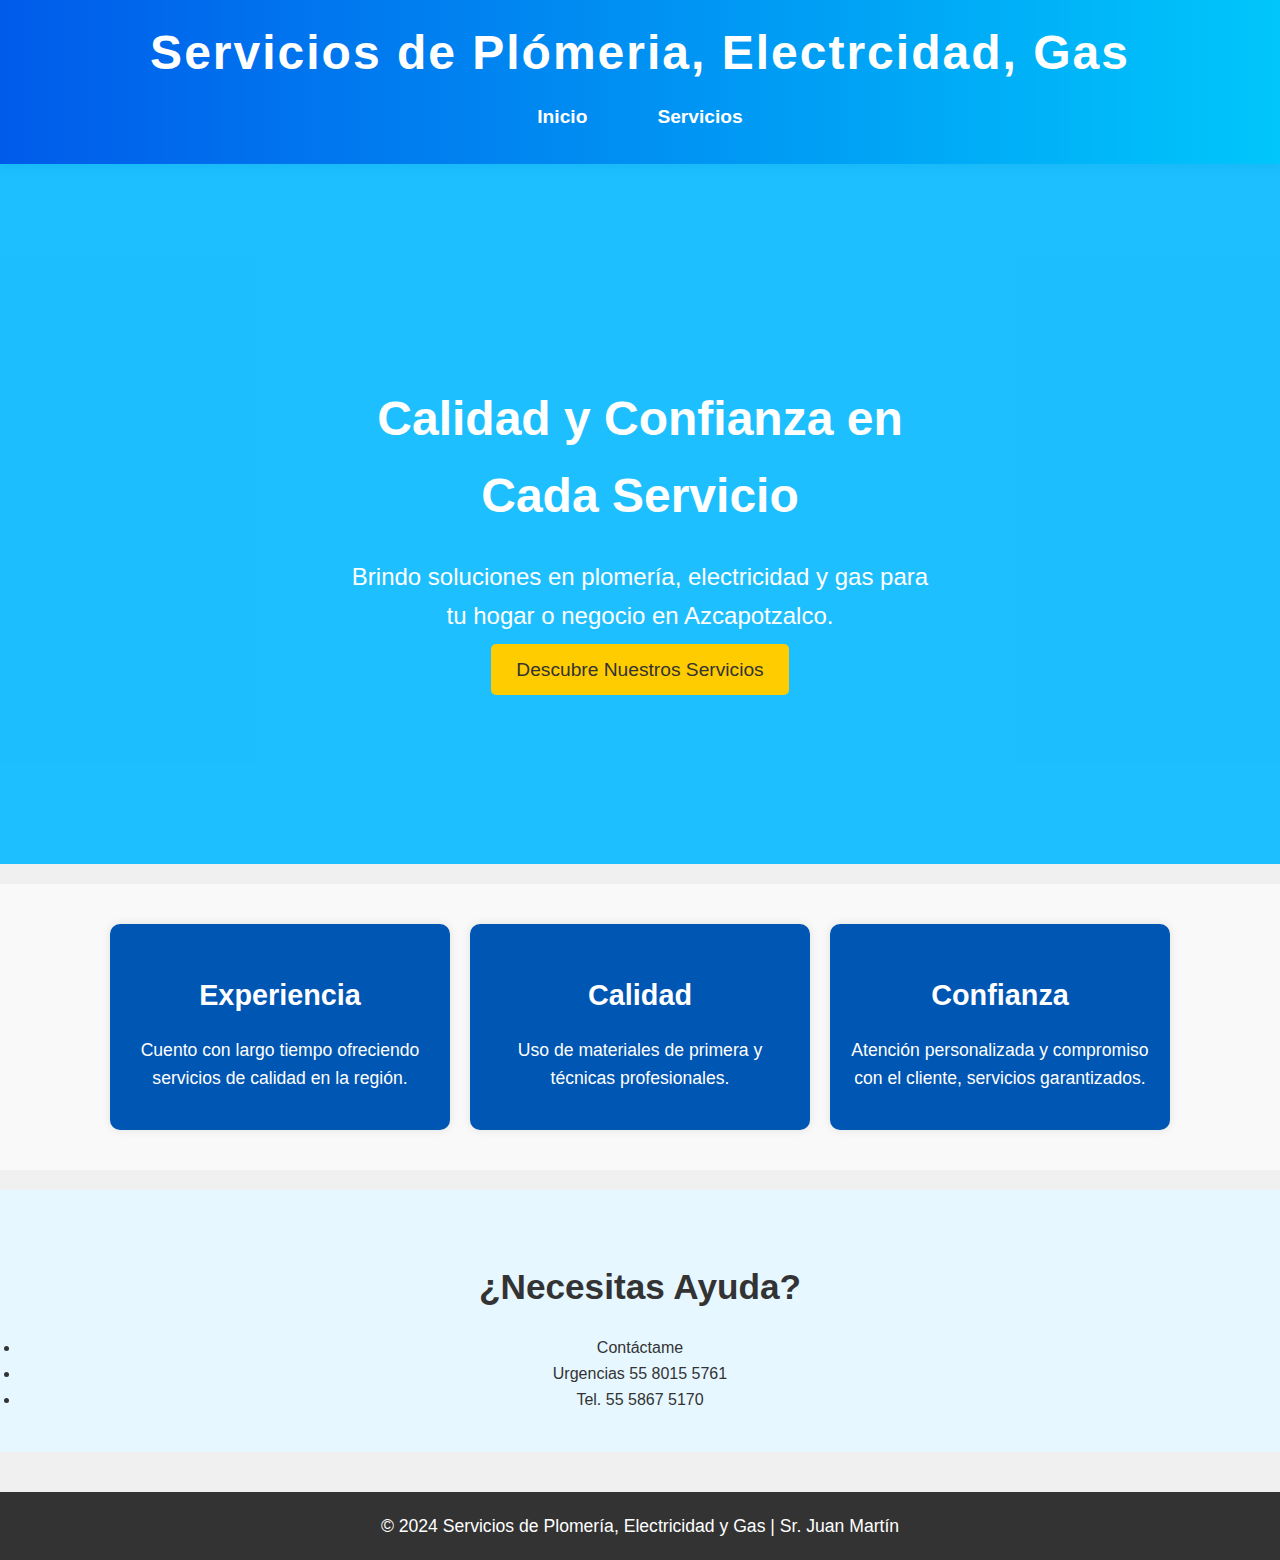
<file: index.html>
<!DOCTYPE html>
<html lang="es">
<head>
    <meta charset="UTF-8">
    <meta name="viewport" content="width=device-width, initial-scale=1.0">
    <title>Servicios de Plomería, Electricidad y Gas</title>
    <link rel="stylesheet" href="styles.css">
</head>
<body>
    <header>
        <h1>Servicios de Plómeria, Electrcidad, Gas</h1>
        <nav>
            <ul>
                <li><a href="index.html">Inicio</a></li>
                <li><a href="servicios.html">Servicios</a></li>
                
            </ul>
        </nav>
    </header>

    <section class="hero">
        <div class="hero-content">
            <h2>Calidad y Confianza en Cada Servicio</h2>
            <p>Brindo soluciones en plomería, electricidad y gas para tu hogar o negocio en Azcapotzalco.</p>
            <a href="servicios.html" class="btn-primary">Descubre Nuestros Servicios</a>
        </div>
    </section>

    <section class="overview">
    
        <div class="overview-cards">
            <div class="card">
                <h3>Experiencia</h3>
                <p>Cuento con largo tiempo ofreciendo servicios de calidad en la región.</p>
            </div>
            <div class="card">
                <h3>Calidad</h3>
                <p>Uso de materiales de primera y técnicas profesionales.</p>
            </div>
            <div class="card">
                <h3>Confianza</h3>
                <p>Atención personalizada y compromiso con el cliente, servicios garantizados.</p>
            </div>
        </div>
    </section>

    <section class="cta">
        <h2>¿Necesitas Ayuda?</h2>
       
        
          <LI>  Contáctame</li>
            <LI>   Urgencias 55 8015 5761</LI>
            <LI>    Tel. 55 5867 5170</li>
        
       
    </section>

    <footer>
        <p>© 2024 Servicios de Plomería, Electricidad y Gas | Sr. Juan Martín</p>
    </footer>

    <script src="script.js"></script>

</body>
</html>
</file>
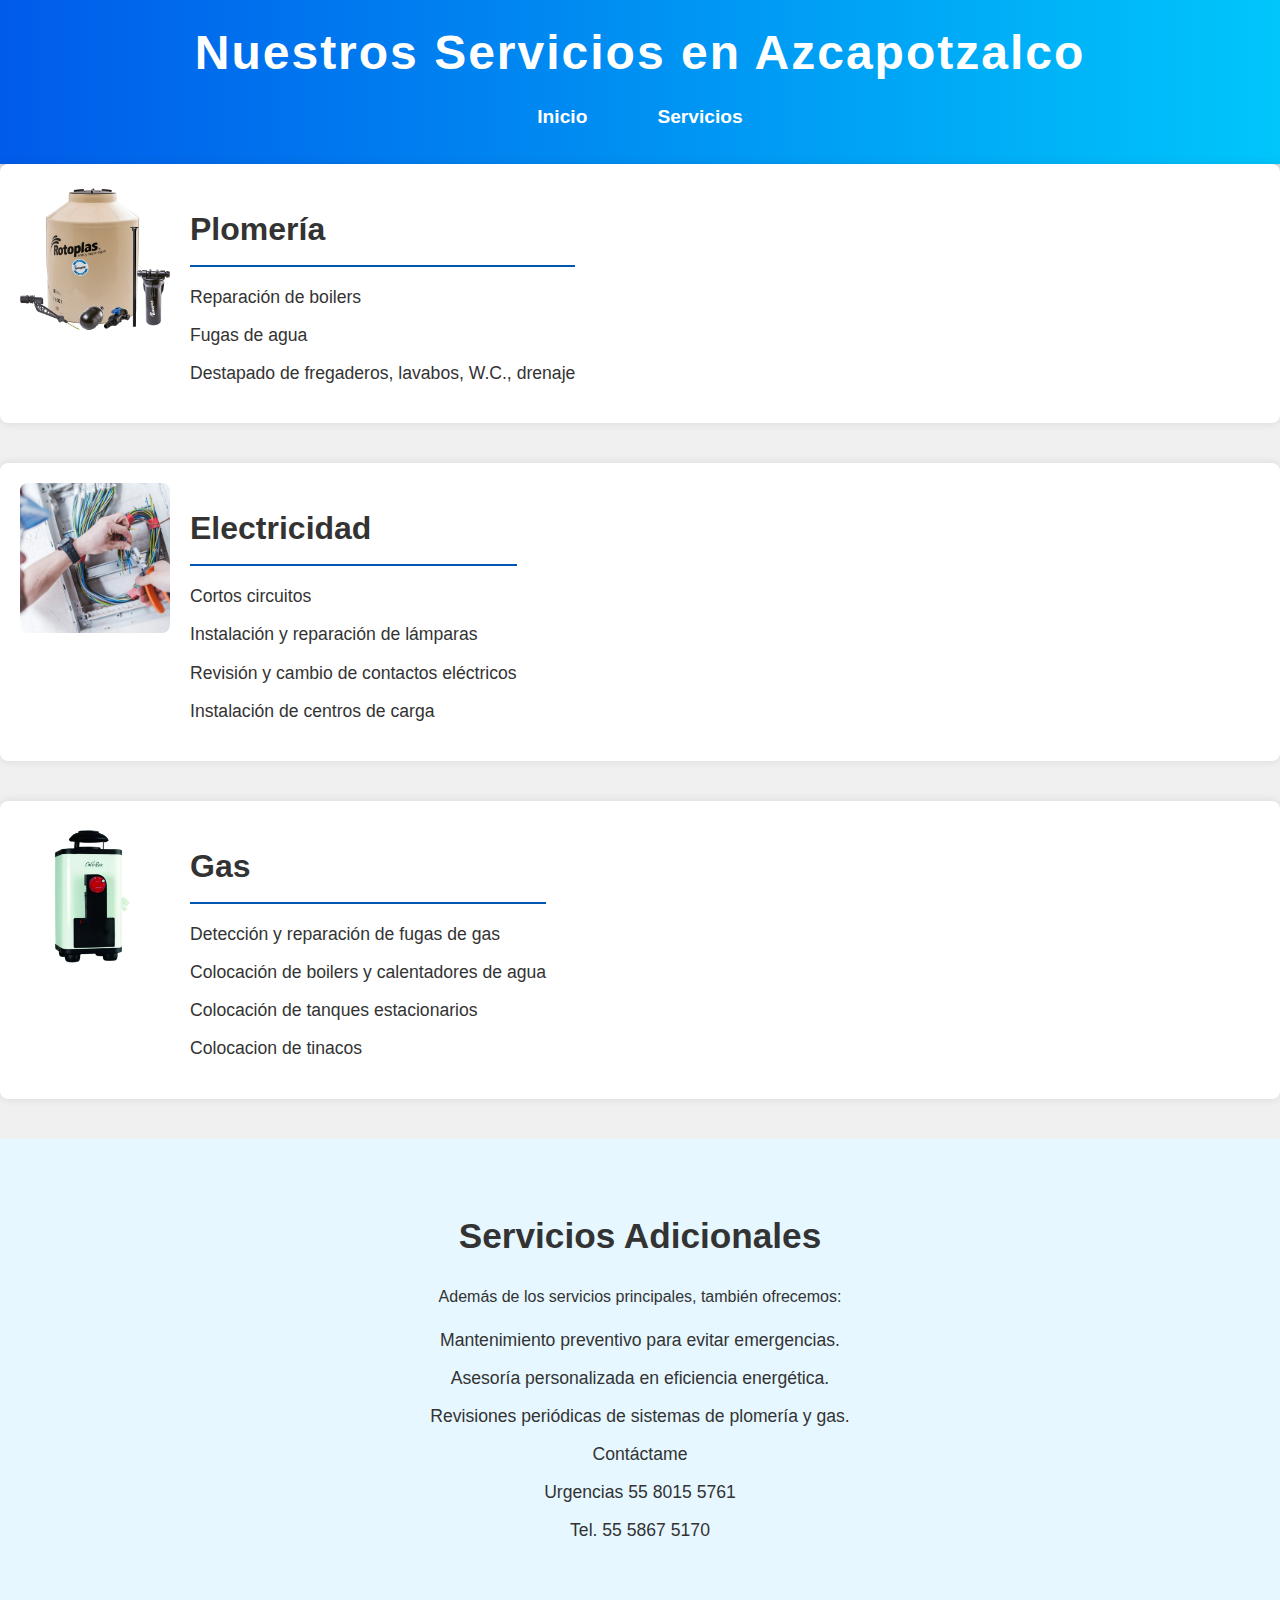
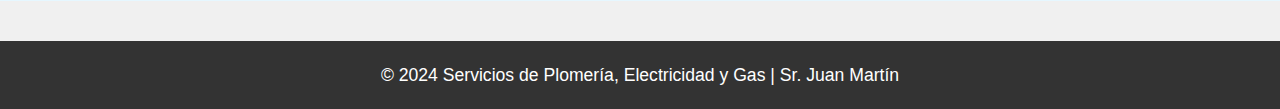
<file: servicios.html>
<!DOCTYPE html>
<html lang="es">
<head>
    <meta charset="UTF-8">
    <meta name="viewport" content="width=device-width, initial-scale=1.0">
    <title>Nuestros Servicios en Azcapotzalco</title>
    <link rel="stylesheet" href="styles.css">
    <script src="script.js"></script>
</head>
<body>
    <header>
        <h1>Nuestros Servicios en Azcapotzalco</h1>
        <nav>
            <ul>
                <li><a href="index.html">Inicio</a></li>
                <li><a href="servicios.html">Servicios</a></li>
               
            </ul>
        </nav>
    </header>

    <section class="services">
        <div class="service-item">
            <img src="rotoplas.png" alt="Plomería">
            <div class="service-info">
                <h2>Plomería</h2>
                <ul>
                    <li>Reparación de boilers</li>
                    <li>Fugas de agua</li>
                    
                    <li>Destapado de fregaderos, lavabos, W.C., drenaje</li>
                </ul>
            </div>
        </div>

        <div class="service-item">
            <img src="electricidad.webp" alt="Electricidad">
            <div class="service-info">
                <h2>Electricidad</h2>
                <ul>
                    <li>Cortos circuitos</li>
                    <li>Instalación y reparación de lámparas</li>
                    <li>Revisión y cambio de contactos eléctricos</li>
                    <li>Instalación de centros de carga</li>
                </ul>
            </div>
        </div>

        <div class="service-item">
            <img src="Boiler.webp" alt="Gas">
            <div class="service-info">
                <h2>Gas</h2>
                <ul>
                    <li>Detección y reparación de fugas de gas</li>
                    <li>Colocación de boilers y calentadores de agua</li>
                    <li>Colocación de tanques estacionarios</li>
                    <LI>Colocacion de tinacos</LI>
                    
                </ul>
            </div>
        </div>
    </section>

    <section class="additional-services">
        <h2>Servicios Adicionales</h2>
        <p>Además de los servicios principales, también ofrecemos:</p>
        <ul>
            <li>Mantenimiento preventivo para evitar emergencias.</li>
            <li>Asesoría personalizada en eficiencia energética.</li>
            <li>Revisiones periódicas de sistemas de plomería y gas.</li>
            <li>Contáctame</li>
            <LI>Urgencias 55 8015 5761</LI>
            <li>Tel. 55 5867 5170</li>
        </ul>
    </section>

    <footer>
        <p>© 2024 Servicios de Plomería, Electricidad y Gas | Sr. Juan Martín</p>
        
    </footer>
    <script src="script.js"></script>
</body>
<script src="script.js"></script>
</html>
</file>
<file: styles.css>
/* General Styles */
body {
    font-family: 'Arial', sans-serif;
    line-height: 1.6;
    margin: 0;
    padding: 0;
    background-color: #f4f4f4;
    color: #333;
}

header {
    background-color: #0056b3; /* Azul secundario */
    color: white;
    padding: 20px;
    text-align: center;
}

header h1 {
    margin: 0;
    font-size: 2.5em;
}

nav ul {
    list-style: none;
    padding: 0;
    display: flex;
    justify-content: center;
    margin-top: 10px;
}

nav ul li {
    margin: 0 15px;
}

nav ul li a {
    color: white;
    text-decoration: none;
    font-size: 1.1em;
}

nav ul li a:hover {
    color: #ffcc00;
}
.hero {
    background-color: 
    rgba(0, 183, 255, 0.877); /* Cambia esto al color que prefieras */
    color: white;
    padding: 80px 20px;
    text-align: center;
    display: flex;
    align-items: center;
    justify-content: center;
    height: 60vh;
}

.hero-content {
    max-width: 600px;
}

.hero h2 {
    font-size: 2.5em;
    margin-bottom: 20px;
}

.hero p {
    font-size: 1.2em;
    margin-bottom: 20px;
}

.btn-primary {
    background-color: #ff0000;
    color: #333;
    padding: 15px 25px;
    text-decoration: none;
    border-radius: 5px;
    font-size: 1.2em;
}

.btn-primary:hover {
    background-color: #e60000;
}


.btn-primary {
    background-color: #ffcc00;
    color: #333;
    padding: 15px 25px;
    text-decoration: none;
    border-radius: 5px;
    font-size: 1.2em;
}

.btn-primary:hover {
    background-color: #e6b800;
}

.overview {
    padding: 40px 20px;
    text-align: center;
    background-color: white;
    margin: 20px 0;
}

.overview h2 {
    font-size: 2.2em;
    margin-bottom: 20px;
}

.overview-cards {
    display: flex;
    justify-content: center;
    gap: 20px;
}

.card {
    background-color: #0056b3; /* Azul secundario */
    color: white;
    padding: 20px;
    border-radius: 10px;
    flex: 1;
    max-width: 300px;
}

.card h3 {
    font-size: 1.5em;
    margin-bottom: 10px;
}

.card p {
    font-size: 1.1em;
}

.cta {
    padding: 40px 20px;
    text-align: center;
    background-color: #e6f7ff;
    margin: 20px 0;
}

.cta h2 {
    font-size: 2.2em;
    margin-bottom: 20px;
}

.cta p {
    font-size: 1.1em;
    margin-bottom: 20px;
}

.btn-secondary {
    background-color: #0056b3; /* Azul secundario */
    color: white;
    padding: 15px 25px;
    text-decoration: none;
    border-radius: 5px;
    font-size: 1.2em;
}

.btn-secondary:hover {
    background-color: #004080;
}

footer {
    background-color: #278f8f;
    color: white;
    text-align: center;
    padding: 10px 0;
    margin-top: 20px;
}

footer p {
    margin: 0;
    font-size: 1em;
}

.services-container {
    max-width: 800px;
    margin: 0 auto;
    padding: 20px;
}

.services h2 {
    font-size: 2em;
    margin-top: 20px;
    border-bottom: 2px solid #0056b3; /* Azul secundario */
    padding-bottom: 10px;
}

.services ul {
    list-style: none;
    padding: 0;
}

.services ul li {
    font-size: 1.1em;
    margin-bottom: 10px;
}

.additional-services {
    padding: 40px 20px;
    text-align: center;
    background-color: #e6f7ff;
    margin: 20px 0;
}

.additional-services h2 {
    font-size: 2.2em;
    margin-bottom: 20px;
}

.additional-services ul {
    list-style: none;
    padding: 0;
}

.additional-services ul li {
    font-size: 1.1em;
    margin-bottom: 10px;
}
.service-item {
    display: flex;
    align-items: flex-start;
    margin-bottom: 40px;
    padding: 20px;
    background-color: #fff;
    box-shadow: 0 0 10px rgba(0, 0, 0, 0.1);
    border-radius: 8px;
}

.service-item img {
    width: 150px;
    height: 150px;
    margin-right: 20px;
    border-radius: 8px;
    object-fit: cover;
}

.service-info h2 {
    font-size: 2em;
    margin-bottom: 10px;
}

.service-info ul {
    list-style: none;
    padding: 0;
}

.service-info ul li {
    font-size: 1.1em;
    margin-bottom: 10px;
}

.additional-services {
    padding: 40px 20px;
    text-align: center;
    background-color: #e6f7ff;
    margin: 20px 0;
}

.additional-services h2 {
    font-size: 2.2em;
    margin-bottom: 20px;
}

.additional-services ul {
    list-style: none;
    padding: 0;
}

.additional-services ul li {
    font-size: 1.1em;
    margin-bottom: 10px;
}










@media (max-width: 768px) {
    /* Estilo para el encabezado */
    header h1 {
        font-size: 1.8em;
    }

    nav ul {
        flex-direction: column;
        align-items: center;
        margin-top: 10px;
    }

    nav ul li {
        margin: 10px 0;
    }

    .hero {
        padding: 60px 10px;
        height: auto;
        text-align: center;
    }

    .hero h2 {
        font-size: 2em;
    }

    .hero p {
        font-size: 1em;
    }

    .service-item {
        flex-direction: column;
        align-items: center;
        text-align: center;
    }

    .service-item img {
        width: 100%;
        max-width: 300px;
        height: auto;
        margin-bottom: 20px;
    }

    .service-info h2 {
        font-size: 1.8em;
    }

    .service-info ul li {
        font-size: 1em;
    }

    .additional-services {
        padding: 20px 10px;
    }

    .additional-services h2 {
        font-size: 1.8em;
    }
}

@media (max-width: 480px) {
    /* Ajustes para pantallas muy pequeñas */
    header h1 {
        font-size: 1.5em;
    }

    .hero h2 {
        font-size: 1.5em;
    }

    .hero p {
        font-size: 0.9em;
    }

    .service-info h2 {
        font-size: 1.5em;
    }

    .service-info ul li {
        font-size: 0.9em;
    }

    .additional-services h2 {
        font-size: 1.5em;
    }
}











.overview {
    padding: 40px 20px;
    background-color: #f9f9f9;
    text-align: center;
}

.overview h2 {
    font-size: 2.5em;
    margin-bottom: 20px;
}

.overview-cards {
    display: flex;
    flex-wrap: wrap;
    justify-content: center;
    gap: 20px;
}

.card {
    background-color: #0056b3;
    border-radius: 10px;
    box-shadow: 0 0 10px rgba(0, 0, 0, 0.1);
    padding: 20px;
    text-align: center;
    width: 30%;
    max-width: 300px;
}

.card h3 {
    font-size: 1.8em;
    margin-bottom: 10px;
}

.card p {
    font-size: 1.1em;
}

/* Estilos adaptativos para pantallas pequeñas */
@media (max-width: 768px) {
    .card {
        width: 45%; /* Ajusta el tamaño de las tarjetas en pantallas más pequeñas */
    }
}

@media (max-width: 480px) {
    .card {
        width: 90%; /* Las tarjetas ocupan casi todo el ancho en pantallas muy pequeñas */
    }

    .overview h2 {
        font-size: 2em;
    }

    .card h3 {
        font-size: 1.5em;
    }

    .card p {
        font-size: 1em;
    }
}



















/* Fuentes Importadas */
@import url('https://fonts.googleapis.com/css2?family=Roboto:wght@400;700&display=swap');

/* General Styles */
body {
    font-family: 'Roboto', sans-serif;
    line-height: 1.6;
    margin: 0;
    padding: 0;
    background-color: #f0f0f0;
    color: #333;
}

/* Efectos de Transición */
* {
    transition: all 0.3s ease;
}

/* Header */
header {
    background: linear-gradient(90deg, #005bea, #00c6fb);
    color: white;
    padding: 15px 0;
    text-align: center;
    box-shadow: 0 4px 8px rgba(0, 0, 0, 0.2);
}

header h1 {
    margin: 0;
    font-size: 3em;
    letter-spacing: 2px;
}

nav ul {
    list-style: none;
    padding: 0;
    display: flex;
    justify-content: center;
    margin-top: 10px;
}

nav ul li {
    margin: 0 20px;
}

nav ul li a {
    color: white;
    text-decoration: none;
    font-size: 1.2em;
    font-weight: bold;
    padding: 5px 15px;
    border-radius: 5px;
}

nav ul li a:hover {
    background-color: rgba(255, 255, 255, 0.2);
}



.hero h2 {
    font-size: 3em;
    margin-bottom: 20px;
}

.hero p {
    font-size: 1.5em;
    margin-bottom: 20px;
}

.hero .btn {
    background-color: #ff9900;
    color: #333;
    padding: 15px 30px;
    text-decoration: none;
    border-radius: 5px;
    font-size: 1.5em;
    box-shadow: 0 4px 8px rgba(0, 0, 0, 0.3);
}

.hero .btn:hover {
    background-color: #e68a00;
    transform: translateY(-3px);
}

/* Sección About */
.about {
    padding: 60px 20px;
    text-align: center;
    background-color: white;
    margin: 40px 0;
    box-shadow: 0 4px 12px rgba(0, 0, 0, 0.1);
}

.about h2 {
    font-size: 2.5em;
    margin-bottom: 30px;
}

.about p {
    font-size: 1.2em;
    margin-bottom: 20px;
    max-width: 800px;
    margin-left: auto;
    margin-right: auto;
}

/* Sección Services */
.services-preview {
    padding: 60px 20px;
    background-color: #f9f9f9;
    text-align: center;
}

.services-preview h2 {
    font-size: 2.5em;
    margin-bottom: 30px;
}

.service-card {
    display: inline-block;
    width: 30%;
    margin: 20px;
    padding: 20px;
    background-color: white;
    border-radius: 10px;
    box-shadow: 0 4px 12px rgba(0, 0, 0, 0.1);
    transition: transform 0.3s ease, box-shadow 0.3s ease;
}

.service-card img {
    max-width: 100%;
    border-radius: 5px;
    margin-bottom: 15px;
}

.service-card h3 {
    font-size: 1.8em;
    margin-bottom: 15px;
}

.service-card p {
    font-size: 1.1em;
    color: #555;
}

.service-card:hover {
    transform: translateY(-5px);
    box-shadow: 0 8px 16px rgba(0, 0, 0, 0.2);
}

.services-preview .btn {
    display: inline-block;
    margin-top: 30px;
    background-color: #005bea;
    color: white;
    padding: 15px 30px;
    text-decoration: none;
    border-radius: 5px;
    font-size: 1.5em;
    box-shadow: 0 4px 8px rgba(0, 0, 0, 0.3);
}

.services-preview .btn:hover {
    background-color: #0048b3;
}

/* Footer */
footer {
    background-color: #333;
    color: white;
    text-align: center;
    padding: 20px 0;
    margin-top: 40px;
}

footer p {
    margin: 0;
    font-size: 1.1em;
}












































/* Fuentes Importadas */
@import url('https://fonts.googleapis.com/css2?family=Roboto:wght@400;700&display=swap');

/* General Styles */
body {
    font-family: 'Roboto', sans-serif;
    line-height: 1.6;
    margin: 0;
    padding: 0;
    background-color: #f0f0f0;
    color: #333;
}

/* Efectos de Transición */
* {
    transition: all 0.3s ease;
}

/* Header */
header {
    background: linear-gradient(90deg, #005bea, #00c6fb);
    color: white;
    padding: 15px 0;
    text-align: center;
    box-shadow: 0 4px 8px rgba(0, 0, 0, 0.2);
}

header h1 {
    margin: 0;
    font-size: 3em;
    letter-spacing: 2px;
}

nav ul {
    list-style: none;
    padding: 0;
    display: flex;
    justify-content: center;
    margin-top: 10px;
}

nav ul li {
    margin: 0 20px;
}

nav ul li a {
    color: white;
    text-decoration: none;
    font-size: 1.2em;
    font-weight: bold;
    padding: 5px 15px;
    border-radius: 5px;
}

nav ul li a:hover {
    background-color: rgba(255, 255, 255, 0.2);
}

/* Efecto Parallax */
.parallax {
    background-image: url('https://via.placeholder.com/1920x1080');
    height: 500px;
    background-attachment: fixed;
    background-position: center;
    background-repeat: no-repeat;
    background-size: cover;
}

/* Efecto de Texto en Hover */
h2, h3 {
    position: relative;
}

h2::after, h3::after {
    content: '';
    position: absolute;
    width: 0;
    height: 3px;
    display: block;
    margin-top: 5px;
    right: 0;
    background: #ff9900;
    transition: width 0.4s ease;
}

h2:hover::after, h3:hover::after {
    width: 100%;
    left: 0;
    background: #ff9900;
}

/* Animaciones con Keyframes */
@keyframes fadeIn {
    0% { opacity: 0; transform: translateY(20px); }
    100% { opacity: 1; transform: translateY(0); }
}

.fade-in {
    opacity: 0;
    animation: fadeIn ease-in 1;
    animation-fill-mode: forwards;
    animation-duration: 1s;
}

.fade-in-delayed {
    opacity: 0;
    animation: fadeIn ease-in 1;
    animation-fill-mode: forwards;
    animation-duration: 1s;
    animation-delay: 0.5s;
}

/* Botones Avanzados */
.btn {
    padding: 15px 30px;
    font-size: 1.5em;
    border-radius: 5px;
    text-transform: uppercase;
    background-image: linear-gradient(45deg, #ff9900, #ff6600);
    color: white;
    text-decoration: none;
    box-shadow: 0 5px 15px rgba(0, 0, 0, 0.3);
    transition: background-position 0.3s, transform 0.3s;
    background-size: 200% 100%;
    background-position: right bottom;
}

.btn:hover {
    background-position: left bottom;
    transform: translateY(-3px);
    box-shadow: 0 10px 20px rgba(0, 0, 0, 0.4);
}

/* Desvanecimiento de Imágenes */
img {
    max-width: 100%;
    border-radius: 10px;
    transition: opacity 0.5s ease;
}

img:hover {
    opacity: 0.8;
}

/* Sombras Dinámicas */
.section {
    background-color: white;
    padding: 60px 20px;
    margin: 40px 0;
    box-shadow: 0 8px 16px rgba(0, 0, 0, 0.1);
    transition: box-shadow 0.3s ease;
}

.section:hover {
    box-shadow: 0 12px 24px rgba(0, 0, 0, 0.2);
}

/* Deslizar en la Navegación */
html {
    scroll-behavior: smooth;
}

/* Contenedores con Efecto de Flotación */
.container {
    background: white;
    padding: 20px;
    border-radius: 10px;
    box-shadow: 0 8px 16px rgba(0, 0, 0, 0.1);
    transition: transform 0.3s ease, box-shadow 0.3s ease;
}

.container:hover {
    transform: translateY(-5px);
    box-shadow: 0 12px 24px rgba(0, 0, 0, 0.2);
}


.hero h2 {
    font-size: 3em;
    margin-bottom: 20px;
}

.hero p {
    font-size: 1.5em;
    margin-bottom: 20px;
}

.hero .btn {
    background-color: #ff9900;
    color: #333;
    padding: 15px 30px;
    text-decoration: none;
    border-radius: 5px;
    font-size: 1.5em;
    box-shadow: 0 4px 8px rgba(0, 0, 0, 0.3);
}

.hero .btn:hover {
    background-color: #e68a00;
    transform: translateY(-3px);
}

/* Sección About */
.about {
    padding: 60px 20px;
    text-align: center;
    background-color: white;
    margin: 40px 0;
    box-shadow: 0 4px 12px rgba(0, 0, 0, 0.1);
}

.about h2 {
    font-size: 2.5em;
    margin-bottom: 30px;
}

.about p {
    font-size: 1.2em;
    margin-bottom: 20px;
    max-width: 800px;
    margin-left: auto;
    margin-right: auto;
}

/* Sección Services */
.services-preview {
    padding: 60px 20px;
    background-color: #f9f9f9;
    text-align: center;
}

.services-preview h2 {
    font-size: 2.5em;
    margin-bottom: 30px;
}

.service-card {
    display: inline-block;
    width: 30%;
    margin: 20px;
    padding: 20px;
    background-color: white;
    border-radius: 10px;
    box-shadow: 0 4px 12px rgba(0, 0, 0, 0.1);
    transition: transform 0.3s ease, box-shadow 0.3s ease;
}

.service-card img {
    max-width: 100%;
    border-radius: 5px;
    margin-bottom: 15px;
}

.service-card h3 {
    font-size: 1.8em;
    margin-bottom: 15px;
}

.service-card p {
    font-size: 1.1em;
    color: #555;
}

.service-card:hover {
    transform: translateY(-5px);
    box-shadow: 0 8px 16px rgba(0, 0, 0, 0.2);
}

.services-preview .btn {
    display: inline-block;
    margin-top: 30px;
    background-color: #005bea;
    color: white;
    padding: 15px 30px;
    text-decoration: none;
    border-radius: 5px;
    font-size: 1.5em;
    box-shadow: 0 4px 8px rgba(0, 0, 0, 0.3);
}

.services-preview .btn:hover {
    background-color: #0048b3;
}

/* Footer */
footer {
    background-color: #333;
    color: white;
    text-align: center;
    padding: 20px 0;
    margin-top: 40px;
}

footer p {
    margin: 0;
    font-size: 1.1em;
}








/* Animación para las Tarjetas de Servicios */
.service-card {
    opacity: 0;
    transform: translateY(20px);
    transition: all 0.5s ease-out;
}

.service-card.visible {
    opacity: 1;
    transform: translateY(0);
}
</file>
